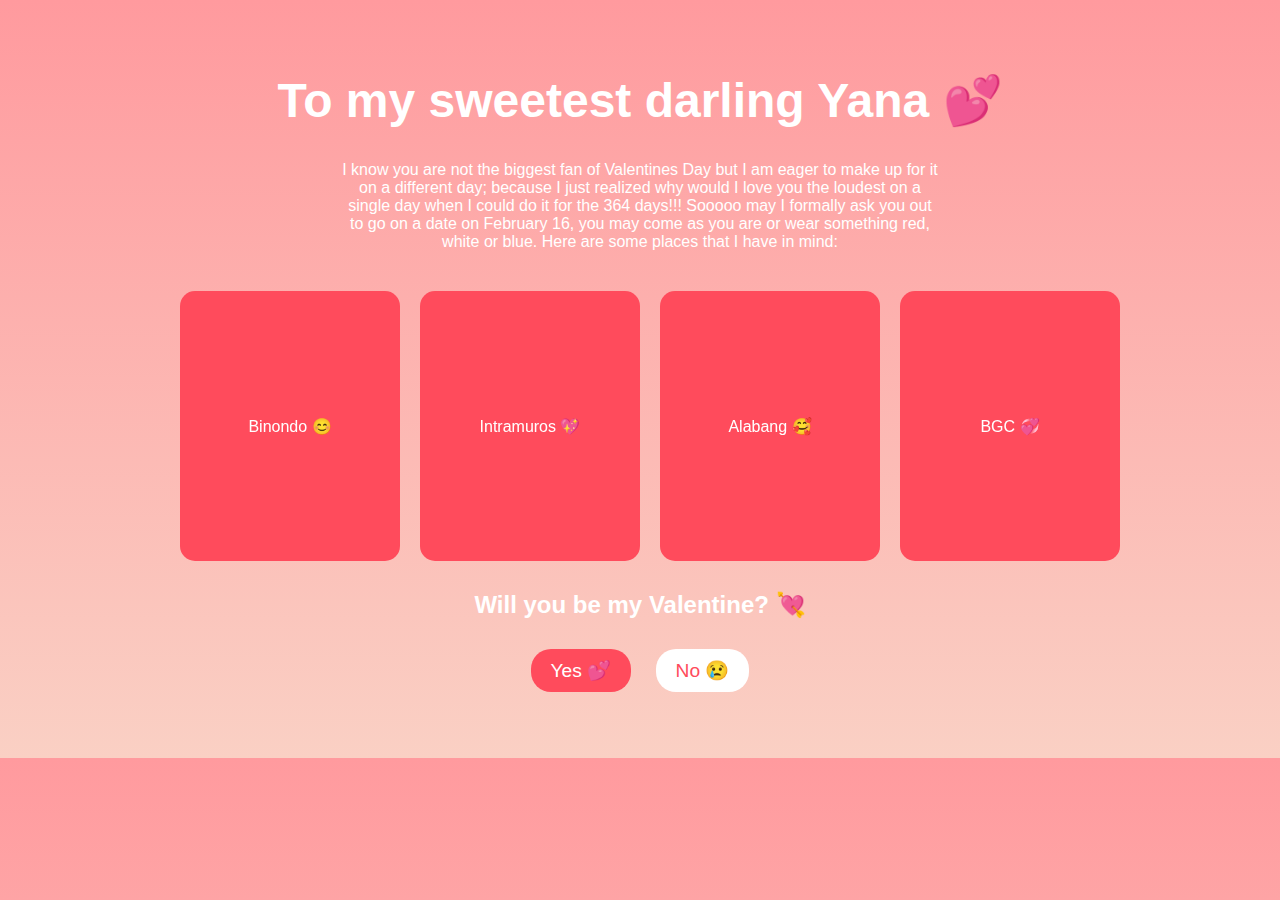
<file: index.html>
<!DOCTYPE html>
<html lang="en">
<head>
    <meta charset="UTF-8">
    <title>Be My Valentine 💘</title>
    <link rel="stylesheet" href="style.css">
</head>
<body>

<div class="hearts"></div>

<div class="container">
    <h1 class="title">To my sweetest darling Yana 💕</h1>
    <p class="message">

        I know you are not the biggest fan of Valentines Day but I am eager to make up for it on a different day; because I just realized why would I love you the loudest on a single day when I could do it for the 364 days!!!

        Sooooo may I formally ask you out to go on a date on February 16, you may come as you are or wear something red, white or blue.

        Here are some places that I have in mind:
    </p>

    <div class="card-container">

        <div class="card">
            <div class="card-inner">
                <div class="card-front">Binondo 😊</div>
                <div class="card-back">
                    <img src="images/Binondo.jpg" />
                </div>
            </div>
        </div>

        <div class="card">
            <div class="card-inner">
                <div class="card-front">Intramuros 💖</div>
                <div class="card-back">
                    <img src="images/intramuros.jpg" />
                </div>
            </div>
        </div>

        <div class="card">
            <div class="card-inner">
                <div class="card-front">Alabang 🥰</div>
                <div class="card-back">
                    <img src="images/ALABANGTOWNCENTER_3.webp" />
                </div>
            </div>
        </div>

        <div class="card">
            <div class="card-inner">
                <div class="card-front">BGC 💞</div>
                <div class="card-back">
                    <img src="images/bonifacio-high-street.jpg" />
                </div>
            </div>
        </div>

    </div>

    <div class="question">
        <h2>Will you be my Valentine? 💘</h2>
        <div class="buttons">
            <button id="yesBtn">Yes 💕</button>
            <button id="noBtn">No 😢</button>
        </div>
        <p id="tryAgain"></p>
    </div>
</div>

<script src="script.js"></script>
</body>
</html>
</file>
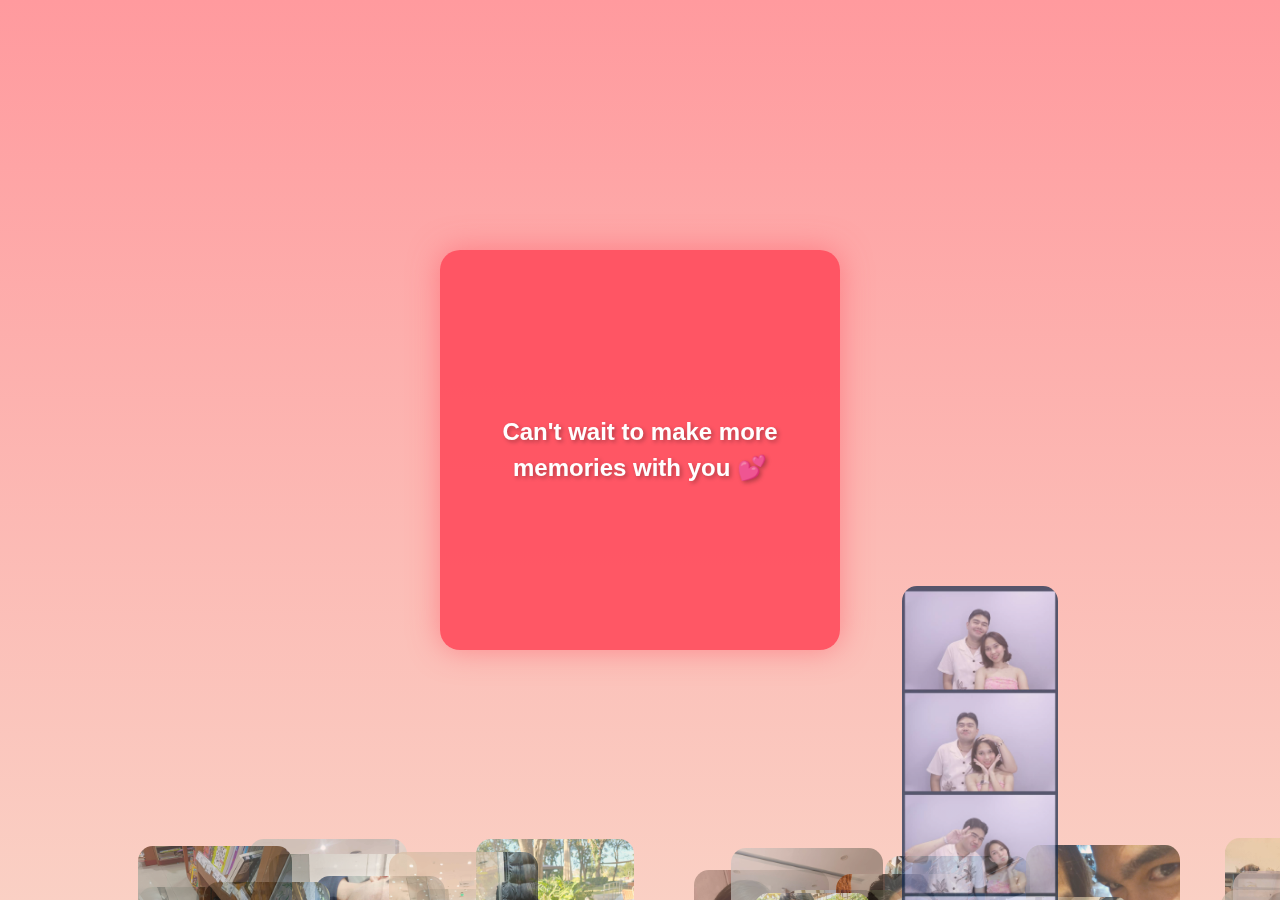
<file: yes.html>
<!DOCTYPE html>
<html>
<head>
    <meta charset="UTF-8">
    <title>She Said Yes 💕</title>
    <style>
        body {
            margin: 0;
            font-family: 'Poppins', sans-serif;
            background: linear-gradient(to bottom, #ff9a9e, #fad0c4);
            overflow: hidden;
            text-align: center;
            color: white;
            min-height: 100vh;
            position: relative;
        }

        .yes-container {
            position: fixed;
            top: 50%;
            left: 50%;
            transform: translate(-50%, -50%);
            z-index: 9999;
        }
        
        .big-heart {
            width: 400px;
            height: 400px;
            background-color: rgba(255, 75, 92, 0.9);
            position: relative;
            border-radius: 20px;
            box-shadow: 0 0 30px rgba(255, 75, 92, 0.5);
            padding: 20px;
            box-sizing: border-box;
        }
        .big-heart::before {
            content: "";
            position: absolute;
            top: -10px;
            left: -10px;
            right: -10px;
            bottom: -10px;
            background: linear-gradient(45deg, 
                rgb(233, 51, 151), 105, 180);
            background-size: 400%;
            border-radius: 25px;
            z-index: -1;
            animation: glow 3s linear infinite;
        }

        .big-heart::after {
            content: "";
            position: absolute;
            top: -8px;
            left: -8px;
            right: -8px;
            bottom: -8px;
            background: linear-gradient(45deg, 
                rgb(233, 51, 151), 105, 180);
            background-size: 400%;
            border-radius: 24px;
            z-index: -1;
            filter: blur(20px);
            opacity: 0.7;
            animation: glow 3s linear infinite;
        }

        @keyframes glow {
            0% {
                background-position: 0 0;
            }
            50% {
                background-position: 400% 0;
            }
            100% {
                background-position: 0 0;
            }
        }

        .heart-text {
            width: 100%;
            height: 100%;
            display: flex;
            align-items: center;
            justify-content: center;
            font-size: 1.5rem;
            font-weight: bold;
            text-align: center;
            box-sizing: border-box;
            line-height: 1.5;
            color: white;
            text-shadow: 2px 2px 4px rgba(0,0,0,0.3);
        }

        .floating-photos {
            position: fixed;
            top: 0;
            left: 0;
            width: 100%;
            height: 100%;
            overflow: hidden;
            z-index: 1;
        }

        .floating-photos img {
            position: absolute;
            bottom: -150px;
            opacity: 0.7;
            border-radius: 15px;
            animation: floatUp linear infinite;
        }

        @keyframes floatUp {
            0% {
                transform: translateY(0) scale(0.5);
                opacity: 0;
            }
            10% {
                opacity: 0.8;
                transform: scale(1.1);
            }
            100% {
                transform: translateY(-120vh) scale(1);
                opacity: 0;
            }
        }
    </style>
</head>
<body>

<div class="floating-photos"></div>

<div class="yes-container">
    <div class="big-heart">
        <div class="heart-text">
            Can't wait to make more memories with you 💕
        </div>
    </div>
</div>

<script>
const container = document.querySelector('.floating-photos');
const totalImages = 31;

for (let i = 1; i <= totalImages; i++) {
    const img = document.createElement('img');
    img.src = `images/image${i}.jfif`;

    img.style.left = Math.random() * 100 + "vw";

    const size = Math.random() * 80 + 80;
    img.style.width = size + "px";

    const duration = Math.random() * 5 + 8;
    img.style.animationDuration = duration + "s";

    const delay = Math.random() * 5;
    img.style.animationDelay = delay + "s";

    container.appendChild(img);
}
</script>

</body>
</html>
</file>
<file: style.css>
body {
    margin: 0;
    font-family: 'Poppins', sans-serif;
    background: linear-gradient(to bottom, #ff9a9e, #fad0c4);
    overflow-x: hidden;
    text-align: center;
    color: white;
}

.container {
    padding: 40px;
    position: relative;
    z-index: 2;
}

.title {
    font-size: 3rem;
}

.message {
    max-width: 600px;
    margin: auto;
    margin-bottom: 40px;
}

/* Cards */

.card-container {
    display: flex;
    justify-content: center;
    flex-wrap: wrap;
    gap: 40px;
    margin-bottom: 50px;
}

.card {
    width: 200px;
    height: 250px;
    perspective: 1000px;
}

.card-inner {
    width: 100%;
    height: 100%;
    transition: transform 0.8s;
    transform-style: preserve-3d;
    position: relative;
}

.card:hover .card-inner {
    transform: rotateY(180deg);
}

.card-front, .card-back {
    position: absolute;
    width: 100%;
    height: 100%;
    backface-visibility: hidden;
    border-radius: 15px;
    display: flex;
    align-items: center;
    justify-content: center;
    padding: 10px;
}

.card-front {
    background: #ff4b5c;
}

.card-back {
    transform: rotateY(180deg);
}

.card-back img {
    width: 100%;
    height: 100%;
    border-radius: 15px;
    object-fit: cover;
}

/* Buttons */

.buttons button {
    padding: 10px 20px;
    margin: 10px;
    font-size: 1.2rem;
    border: none;
    border-radius: 20px;
    cursor: pointer;
}

#yesBtn {
    background: #ff4b5c;
    color: white;
}

#noBtn {
    background: white;
    color: #ff4b5c;
}

/* Floating Hearts */

.hearts span {
    position: fixed;
    bottom: -50px;
    font-size: 24px;
    animation: float 6s linear infinite;
    color: rgba(255, 255, 255, 0.7);
}

@keyframes float {
    0% {
        transform: translateY(0) translateX(0);
        opacity: 1;
    }
    100% {
        transform: translateY(-100vh) translateX(50px);
        opacity: 0;
    }
}

.yes-container {
    position: fixed;
    top: 50%;
    left: 50%;
    transform: translate(-50%, -50%);
    z-index: 2;
}
</file>
